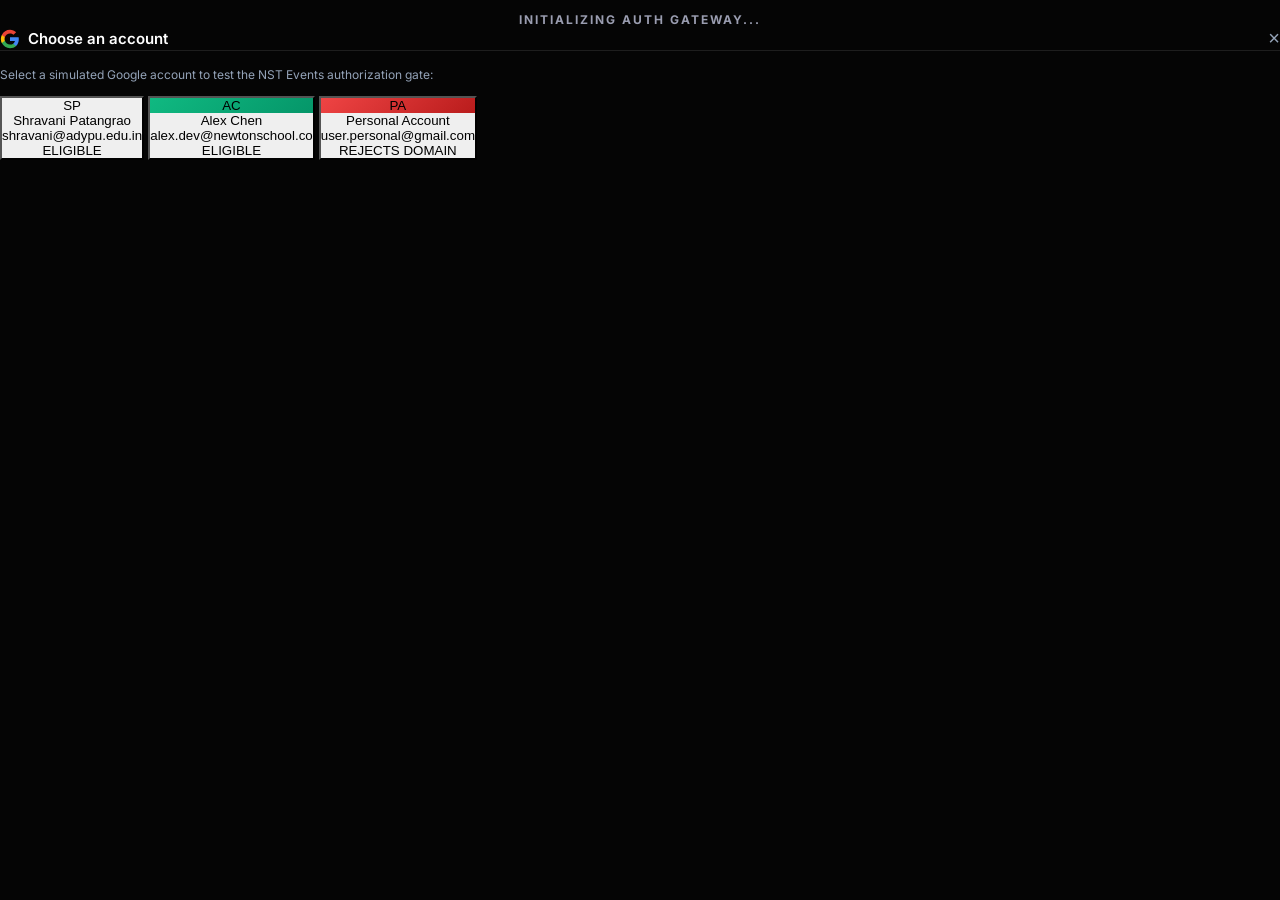
<file: clone.html>
<!DOCTYPE html>
<html lang="en" class="geist_a71539c9-module__T19VSG__variable geist_mono_8d43a2aa-module__8Li5zG__variable syne_9cf912f6-module__gTZeBG__variable inter_fe8b9d92-module__LINzvG__variable jetbrains_mono_7d65b77b-module__VxV-Ta__variable h-full antialiased">
<head>
  <meta charset="utf-8"/>
  <meta name="viewport" content="width=device-width, initial-scale=1"/>
  <title>NST Events - Auth Portal (1:1 Clone)</title>
  <meta name="description" content="NST Events Dashboard"/>
  <link rel="icon" href="https://events.nstsdc.org/favicon.ico"/>
  <link rel="stylesheet" href="styles.css"/>
  <style>
    /* Standalone Clone Override to hide top control bar */
    .top-view-bar { display: none !important; }
    .view-section { display: block !important; padding-top: 0 !important; }
  </style>
</head>
<body class="min-h-full flex flex-col">
  
  <div class="clone-wrapper">
    <!-- Initializing loader card -->
    <div id="clone-loader" class="clone-loader-card">
      <div style="display: flex; flex-direction: column; align-items: center; gap: 12px;">
        <div class="clone-spinner"></div>
        <span class="font-stitch-label" style="font-size: 12px; font-weight: 700; color: #9a9db0; letter-spacing: 2px; text-transform: uppercase;">
          INITIALIZING AUTH GATEWAY...
        </span>
      </div>
    </div>

    <!-- Main Auth Card -->
    <div id="clone-card" class="clone-auth-card" style="display: none;">
      
      <!-- NST Logo Header -->
      <div class="clone-header-logo">
        <svg xmlns="http://www.w3.org/2000/svg" viewBox="0 0 100 100" fill="none" style="width: 36px; height: 36px;" class="shrink-0" aria-label="NST Logo Mark">
          <rect width="100" height="100" rx="22" fill="#08080A"/>
          <g fill="#0047FF">
            <path d="M 76.80,19.80 L 76.20,32.40 L 71.50,30.10 L 57.40,45.70 L 53.10,41.80 L 66.80,26.60 L 63.70,23.10 Z"/>
            <path d="M 22.60,23.00 L 26.60,25.00 L 59.00,50.40 L 69.10,41.00 L 66.40,37.50 L 78.50,34.80 L 77.30,46.90 L 73.00,44.50 L 60.50,57.40 L 59.00,57.40 L 28.90,34.40 L 28.90,50.80 L 23.00,56.20 Z"/>
            <path d="M 36.30,46.10 L 39.10,47.30 L 70.30,70.30 L 70.70,50.40 L 73.40,47.70 L 77.00,50.00 L 77.00,81.25 L 75.80,81.25 L 37.90,53.50 L 22.30,69.10 L 21.10,69.10 L 21.50,60.90 Z"/>
            <path d="M 38.30,57.40 L 43.40,60.50 L 40.20,64.10 L 40.20,79.00 L 34.00,79.00 L 34.00,61.70 Z"/>
            <path d="M 28.10,66.00 L 28.90,66.00 L 28.90,79.00 L 23.00,79.00 L 22.70,71.50 Z"/>
          </g>
        </svg>
        <div style="display: flex; flex-direction: column; line-height: 1;">
          <div class="font-stitch-headline" style="font-size: 20px; font-weight: 800; tracking: -0.5px; color: #ffffff;">
            NST <span style="color: #0047FF;">EVENTS</span>
          </div>
          <span class="font-stitch-label" style="font-size: 11px; color: #717487; letter-spacing: 1px; text-transform: uppercase; margin-top: 2px;">
            // SEC-02
          </span>
        </div>
      </div>

      <!-- Heading & Info -->
      <h1 class="clone-title">Access Student Portal</h1>
      <p class="clone-description">
        Sign in with your institutional 
        <span class="clone-badge-chip">@adypu.edu.in</span> or 
        <span class="clone-badge-chip">@newtonschool.co</span> account to synchronize attendance, event registrations, and club management.
      </p>

      <!-- Session Handshake Matrix -->
      <div class="clone-matrix-box">
        <div class="clone-matrix-header">
          <span class="font-stitch-label" style="font-size: 10px; font-weight: 700; color: #717487; letter-spacing: 1.5px; text-transform: uppercase;">
            SESSION HANDSHAKE MATRIX
          </span>
          <span class="font-stitch-label" style="font-size: 10px; font-weight: 700; color: #0047FF; letter-spacing: 1px; text-transform: uppercase;">
            READY FOR SSO
          </span>
        </div>
        <div class="clone-matrix-grid">
          <div class="clone-matrix-item">
            <div class="clone-matrix-lbl">CLEARANCE</div>
            <div class="clone-matrix-val">LEVEL-03</div>
          </div>
          <div class="clone-matrix-item">
            <div class="clone-matrix-lbl">CLUSTER</div>
            <div class="clone-matrix-val">AI-ENG-01</div>
          </div>
          <div class="clone-matrix-item">
            <div class="clone-matrix-lbl">PROTOCOL</div>
            <div class="clone-matrix-val" style="color: #0047FF;">ACTIVE SSO</div>
          </div>
        </div>
      </div>

      <!-- Dynamic Error Banner -->
      <div id="clone-error-banner" class="clone-error-banner">
        <div class="clone-error-hdr">
          <div style="display: flex; align-items: center; gap: 6px;">
            <span style="width: 6px; height: 6px; border-radius: 50%; background: #ffb4ab;"></span>
            <span class="font-stitch-label" style="font-size: 10px; font-weight: 700; color: #ffb4ab; text-transform: uppercase;">
              AUTHENTICATION DENIED
            </span>
          </div>
          <button onclick="dismissError()" class="font-stitch-label" style="background: transparent; border: 1px solid rgba(255,180,171,0.3); color: #ffb4ab; padding: 2px 6px; font-size: 10px; cursor: pointer; text-transform: uppercase;">
            DISMISS [&times;]
          </button>
        </div>
        <div class="clone-error-title">INSTITUTIONAL DOMAIN RESTRICTED</div>
        <div class="clone-error-msg">
          Access is restricted to institutional accounts (@adypu.edu.in and @newtonschool.co).
        </div>
        <div class="clone-error-detail">
          Your current Google account is not eligible for NST Event Portal access.
        </div>
        <div class="clone-error-btn-group">
          <button type="button" onclick="triggerGoogleAuth()" class="btn-switch-account">
            <svg width="14" height="14" viewBox="0 0 24 24" fill="currentColor">
              <path d="M12 2C6.48 2 2 6.48 2 12s4.48 10 10 10 10-4.48 10-10S17.52 2 12 2zm0 18c-4.41 0-8-3.59-8-8s3.59-8 8-8 8 3.59 8 8-3.59 8-8 8z"/>
            </svg>
            SWITCH GOOGLE ACCOUNT
          </button>
          <button type="button" onclick="window.location.href='mailto:events-support@adypu.edu.in?subject=Directory%20Inquiry'" class="btn-contact-coord">
            CONTACT ACADEMIC COORDINATOR
          </button>
        </div>
      </div>

      <!-- Primary Google SSO Button -->
      <button id="clone-google-btn" type="button" onclick="triggerGoogleAuth()" class="clone-google-btn" aria-label="Sign in with Google">
        <div class="google-icon-wrapper">
          <svg width="16" height="16" viewBox="0 0 24 24">
            <path fill="#4285F4" d="M22.56 12.25c0-.78-.07-1.53-.2-2.25H12v4.26h5.92c-.26 1.37-1.04 2.53-2.21 3.31v2.77h3.57c2.08-1.92 3.28-4.74 3.28-8.09z"/>
            <path fill="#34A853" d="M12 23c2.97 0 5.46-.98 7.28-2.66l-3.57-2.77c-.98.66-2.23 1.06-3.71 1.06-2.86 0-5.29-1.93-6.16-4.53H2.18v2.84C3.99 20.53 7.7 23 12 23z"/>
            <path fill="#FBBC05" d="M5.84 14.09c-.22-.66-.35-1.36-.35-2.09s.13-1.43.35-2.09V7.06H2.18C1.43 8.55 1 10.22 1 12s.43 3.45 1.18 4.94l2.85-2.22.81-.63z"/>
            <path fill="#EA4335" d="M12 5.38c1.62 0 3.06.56 4.21 1.64l3.15-3.15C17.45 2.09 14.97 1 12 1 7.7 1 3.99 3.47 2.18 7.06l3.66 2.84c.87-2.6 3.3-4.52 6.16-4.52z"/>
          </svg>
        </div>
        <span>CONTINUE WITH GOOGLE</span>
      </button>

      <!-- Card Footer -->
      <div class="clone-footer">
        <span class="clone-footer-lbl">RESTRICTED TO ENROLLED NST STUDENTS &amp; FACULTY</span>
        <span class="clone-footer-sub">SEC-02 IDENTITY GATEWAY // @ADYPU.EDU.IN &amp; @NEWTONSCHOOL.CO</span>
        
        <div class="clone-footer-credits">
          <span>Powered by </span>
          <a href="https://github.com/nst-sdc" target="_blank" rel="noopener noreferrer">NST Software Developers Club</a>
          <span> | Lead by </span>
          <a href="https://github.com/sohamdhande" target="_blank" rel="noopener noreferrer">Soham Dhande</a>
        </div>
      </div>

    </div>
  </div>

  <!-- SSO Modal Overlay for simulated login -->
  <div id="sso-modal-overlay" class="sso-modal-overlay">
    <div class="sso-modal-card">
      <div style="display: flex; align-items: center; justify-content: space-between; border-bottom: 1px solid rgba(255,255,255,0.1); pb-3; margin-bottom: 16px;">
        <div style="display: flex; align-items: center; gap: 8px;">
          <svg width="20" height="20" viewBox="0 0 24 24">
            <path fill="#4285F4" d="M22.56 12.25c0-.78-.07-1.53-.2-2.25H12v4.26h5.92c-.26 1.37-1.04 2.53-2.21 3.31v2.77h3.57c2.08-1.92 3.28-4.74 3.28-8.09z"/>
            <path fill="#34A853" d="M12 23c2.97 0 5.46-.98 7.28-2.66l-3.57-2.77c-.98.66-2.23 1.06-3.71 1.06-2.86 0-5.29-1.93-6.16-4.53H2.18v2.84C3.99 20.53 7.7 23 12 23z"/>
            <path fill="#FBBC05" d="M5.84 14.09c-.22-.66-.35-1.36-.35-2.09s.13-1.43.35-2.09V7.06H2.18C1.43 8.55 1 10.22 1 12s.43 3.45 1.18 4.94l2.85-2.22.81-.63z"/>
            <path fill="#EA4335" d="M12 5.38c1.62 0 3.06.56 4.21 1.64l3.15-3.15C17.45 2.09 14.97 1 12 1 7.7 1 3.99 3.47 2.18 7.06l3.66 2.84c.87-2.6 3.3-4.52 6.16-4.52z"/>
          </svg>
          <span style="font-family: var(--font-body); font-size: 15px; font-weight: 600; color: #fff;">Choose an account</span>
        </div>
        <button id="modal-close-btn" style="background: transparent; border: none; color: #94a3b8; cursor: pointer; font-size: 20px;">&times;</button>
      </div>

      <p style="font-family: var(--font-body); font-size: 12px; color: #94a3b8; margin-bottom: 14px;">
        Select a simulated Google account to test the NST Events authorization gate:
      </p>

      <div class="sso-account-list">
        <button type="button" onclick="selectAccount('shravani@adypu.edu.in', 'Shravani Patangrao', true)" class="account-opt-btn">
          <div class="account-avatar">SP</div>
          <div class="account-details">
            <div class="account-name">Shravani Patangrao</div>
            <div class="account-email">shravani@adypu.edu.in</div>
          </div>
          <span class="account-badge badge-valid">ELIGIBLE</span>
        </button>

        <button type="button" onclick="selectAccount('alex.dev@newtonschool.co', 'Alex Chen', true)" class="account-opt-btn">
          <div class="account-avatar" style="background: linear-gradient(135deg, #10b981, #059669);">AC</div>
          <div class="account-details">
            <div class="account-name">Alex Chen</div>
            <div class="account-email">alex.dev@newtonschool.co</div>
          </div>
          <span class="account-badge badge-valid">ELIGIBLE</span>
        </button>

        <button type="button" onclick="selectAccount('user.personal@gmail.com', 'Personal Account', false)" class="account-opt-btn">
          <div class="account-avatar" style="background: linear-gradient(135deg, #ef4444, #b91c1c);">PA</div>
          <div class="account-details">
            <div class="account-name">Personal Account</div>
            <div class="account-email">user.personal@gmail.com</div>
          </div>
          <span class="account-badge badge-invalid">REJECTS DOMAIN</span>
        </button>
      </div>
    </div>
  </div>

  <script src="app.js"></script>
</body>
</html>
</file>
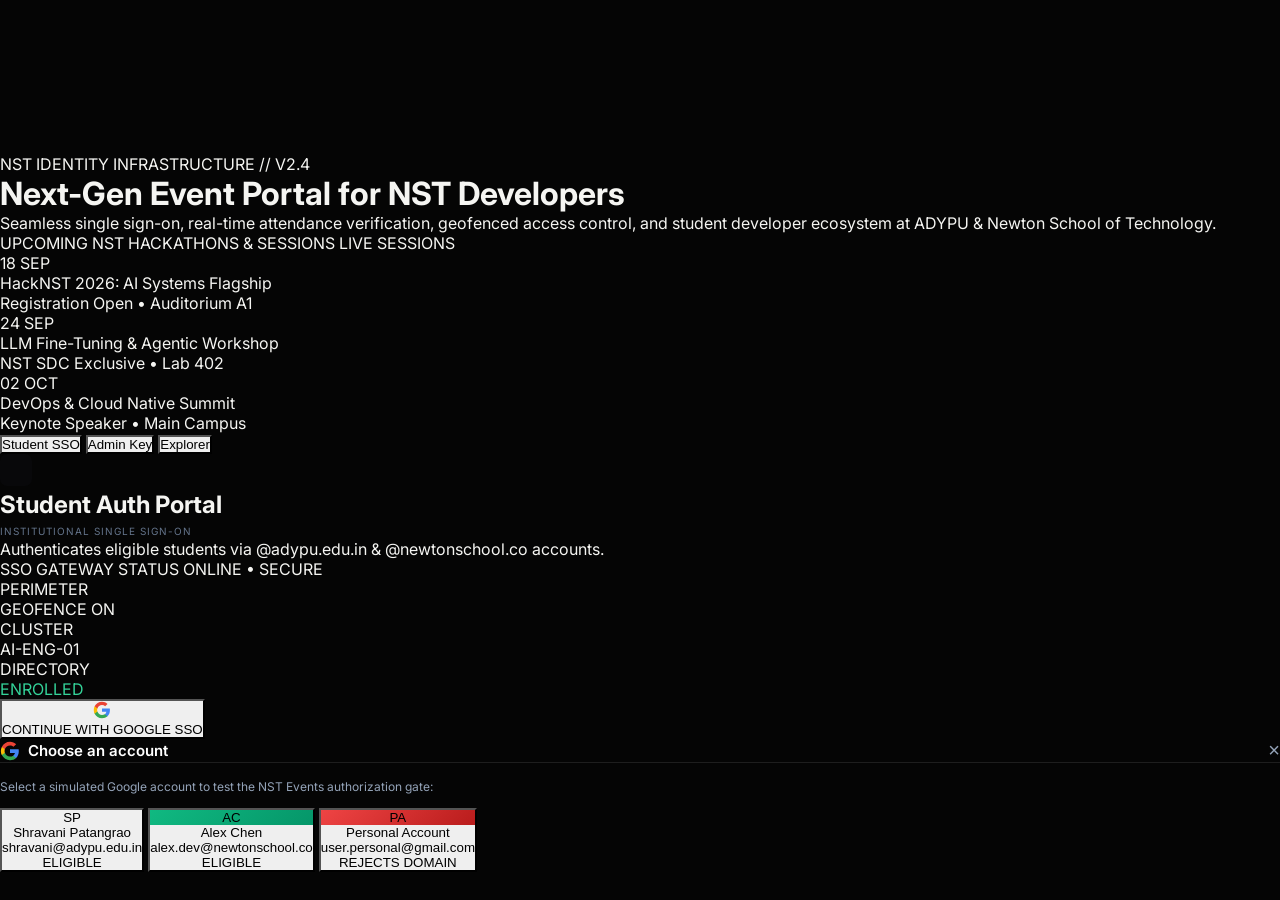
<file: redesign.html>
<!DOCTYPE html>
<html lang="en">
<head>
  <meta charset="UTF-8">
  <meta name="viewport" content="width=device-width, initial-scale=1.0">
  <title>NST Events - Next-Gen Redesign</title>
  <meta name="description" content="NST Events Login Gateway - Next Generation Redesigned Portal">
  <link rel="icon" href="https://events.nstsdc.org/favicon.ico">
  <link rel="stylesheet" href="styles.css">
  <style>
    /* Hide top switcher bar when viewing standalone redesign.html */
    .top-view-bar { display: none !important; }
    .view-section { display: block !important; padding-top: 0 !important; }
  </style>
</head>
<body>

  <main class="view-section active">
    <div class="redesign-wrapper">
      
      <!-- Interactive Particle Canvas & Dynamic Ambient Orbs -->
      <canvas id="particles-canvas"></canvas>
      <div class="glow-orb glow-orb-1"></div>
      <div class="glow-orb glow-orb-2"></div>
      <div class="glow-orb glow-orb-3"></div>

      <div class="redesign-grid">
        
        <!-- Left Hero Column -->
        <div class="redesign-hero">
          
          <div class="hero-pill-badge">
            <span class="hero-pill-dot"></span>
            <span class="hero-pill-text">NST IDENTITY INFRASTRUCTURE // V2.4</span>
          </div>

          <h1 class="hero-title">
            Next-Gen Event Portal <span>for NST Developers</span>
          </h1>

          <p class="hero-subtitle">
            Seamless single sign-on, real-time attendance verification, geofenced access control, and student developer ecosystem at ADYPU &amp; Newton School of Technology.
          </p>

          <!-- Upcoming Events Ticker Card -->
          <div class="upcoming-events-card">
            <div class="events-hdr">
              <span class="events-hdr-title">UPCOMING NST HACKATHONS &amp; SESSIONS</span>
              <span class="events-hdr-badge">LIVE SESSIONS</span>
            </div>

            <div class="event-item-row" onclick="openEventDetails('HackNST 2026: AI Systems Flagship', '18 SEP 2026', 'Auditorium A1')">
              <div class="event-date-chip">
                <span class="event-date-num">18</span>
                <span class="event-date-month">SEP</span>
              </div>
              <div class="event-info">
                <div class="event-name">HackNST 2026: AI Systems Flagship</div>
                <div class="event-meta">
                  <span class="event-status-dot"></span>
                  <span>Registration Open</span>
                  <span>&bull;</span>
                  <span>Auditorium A1</span>
                </div>
              </div>
            </div>

            <div class="event-item-row" onclick="openEventDetails('LLM Fine-Tuning & Agentic Workshop', '24 SEP 2026', 'Lab 402')">
              <div class="event-date-chip">
                <span class="event-date-num">24</span>
                <span class="event-date-month">SEP</span>
              </div>
              <div class="event-info">
                <div class="event-name">LLM Fine-Tuning &amp; Agentic Workshop</div>
                <div class="event-meta">
                  <span class="event-status-dot" style="background: #3b82f6;"></span>
                  <span>NST SDC Exclusive</span>
                  <span>&bull;</span>
                  <span>Lab 402</span>
                </div>
              </div>
            </div>

            <div class="event-item-row" onclick="openEventDetails('DevOps & Cloud Native Summit', '02 OCT 2026', 'Main Campus')">
              <div class="event-date-chip">
                <span class="event-date-num">02</span>
                <span class="event-date-month">OCT</span>
              </div>
              <div class="event-info">
                <div class="event-name">DevOps &amp; Cloud Native Summit</div>
                <div class="event-meta">
                  <span class="event-status-dot" style="background: #a855f7;"></span>
                  <span>Keynote Speaker</span>
                  <span>&bull;</span>
                  <span>Main Campus</span>
                </div>
              </div>
            </div>

          </div>

        </div>


        <!-- Right Column: 3D Tilting Auth Card -->
        <div class="redesign-auth-card">
          
          <!-- Role Mode Tabs -->
          <nav class="auth-role-tabs">
            <button id="role-tab-student" onclick="switchRoleTab('student')" class="role-tab-btn active">Student SSO</button>
            <button id="role-tab-admin" onclick="switchRoleTab('admin')" class="role-tab-btn">Admin Key</button>
            <button id="role-tab-guest" onclick="switchRoleTab('guest')" class="role-tab-btn">Explorer</button>
          </nav>

          <!-- Role Tab 1: Student SSO -->
          <div id="auth-view-sso">
            
            <div class="redesign-card-hdr">
              <div class="redesign-logo-glow">
                <svg xmlns="http://www.w3.org/2000/svg" viewBox="0 0 100 100" fill="none" style="width: 32px; height: 32px;">
                  <rect width="100" height="100" rx="22" fill="#08080A"/>
                  <g fill="var(--accent-primary)">
                    <path d="M 76.80,19.80 L 76.20,32.40 L 71.50,30.10 L 57.40,45.70 L 53.10,41.80 L 66.80,26.60 L 63.70,23.10 Z"/>
                    <path d="M 22.60,23.00 L 26.60,25.00 L 59.00,50.40 L 69.10,41.00 L 66.40,37.50 L 78.50,34.80 L 77.30,46.90 L 73.00,44.50 L 60.50,57.40 L 59.00,57.40 L 28.90,34.40 L 28.90,50.80 L 23.00,56.20 Z"/>
                    <path d="M 36.30,46.10 L 39.10,47.30 L 70.30,70.30 L 70.70,50.40 L 73.40,47.70 L 77.00,50.00 L 77.00,81.25 L 75.80,81.25 L 37.90,53.50 L 22.30,69.10 L 21.10,69.10 L 21.50,60.90 Z"/>
                    <path d="M 38.30,57.40 L 43.40,60.50 L 40.20,64.10 L 40.20,79.00 L 34.00,79.00 L 34.00,61.70 Z"/>
                    <path d="M 28.10,66.00 L 28.90,66.00 L 28.90,79.00 L 23.00,79.00 L 22.70,71.50 Z"/>
                  </g>
                </svg>
              </div>
              <div>
                <h2 class="redesign-card-title">Student Auth Portal</h2>
                <span class="font-stitch-label" style="font-size: 10px; color: #64748b; letter-spacing: 1px;">INSTITUTIONAL SINGLE SIGN-ON</span>
              </div>
            </div>

            <p class="redesign-card-subtitle">
              Authenticates eligible students via <span class="domain-pill">@adypu.edu.in</span> &amp; <span class="domain-pill">@newtonschool.co</span> accounts.
            </p>

            <!-- Status Box Matrix -->
            <div class="redesign-status-card">
              <div class="status-row-hdr">
                <span class="status-label-key">SSO GATEWAY STATUS</span>
                <span class="status-label-val">ONLINE &bull; SECURE</span>
              </div>
              <div class="status-grid-stats">
                <div class="stat-cell">
                  <div class="stat-tag">PERIMETER</div>
                  <div class="stat-num">GEOFENCE ON</div>
                </div>
                <div class="stat-cell">
                  <div class="stat-tag">CLUSTER</div>
                  <div class="stat-num">AI-ENG-01</div>
                </div>
                <div class="stat-cell">
                  <div class="stat-tag">DIRECTORY</div>
                  <div class="stat-num" style="color: #34d399;">ENROLLED</div>
                </div>
              </div>
            </div>

            <!-- Error Banner -->
            <div id="redesign-error-banner" style="display: none; background: rgba(239,68,68,0.12); border: 1px solid rgba(239,68,68,0.3); border-radius: 12px; padding: 14px; margin-bottom: 20px;">
              <div style="display: flex; align-items: center; justify-content: space-between; margin-bottom: 6px;">
                <span style="font-family: var(--font-label); font-size: 11px; font-weight: 700; color: #f87171; text-transform: uppercase;">
                  AUTH DENIED
                </span>
                <button onclick="dismissError()" style="background: transparent; border: none; color: #f87171; cursor: pointer; font-size: 14px;">&times;</button>
              </div>
              <div class="redesign-error-msg" style="font-family: var(--font-body); font-size: 12px; color: #fca5a5; line-height: 1.4;">
                Access is restricted to institutional accounts (@adypu.edu.in / @newtonschool.co).
              </div>
            </div>

            <!-- Primary SSO Button -->
            <button id="redesign-sso-btn" type="button" onclick="triggerGoogleAuth()" class="redesign-sso-btn">
              <div class="redesign-google-icon">
                <svg width="18" height="18" viewBox="0 0 24 24">
                  <path fill="#4285F4" d="M22.56 12.25c0-.78-.07-1.53-.2-2.25H12v4.26h5.92c-.26 1.37-1.04 2.53-2.21 3.31v2.77h3.57c2.08-1.92 3.28-4.74 3.28-8.09z"/>
                  <path fill="#34A853" d="M12 23c2.97 0 5.46-.98 7.28-2.66l-3.57-2.77c-.98.66-2.23 1.06-3.71 1.06-2.86 0-5.29-1.93-6.16-4.53H2.18v2.84C3.99 20.53 7.7 23 12 23z"/>
                  <path fill="#FBBC05" d="M5.84 14.09c-.22-.66-.35-1.36-.35-2.09s.13-1.43.35-2.09V7.06H2.18C1.43 8.55 1 10.22 1 12s.43 3.45 1.18 4.94l2.85-2.22.81-.63z"/>
                  <path fill="#EA4335" d="M12 5.38c1.62 0 3.06.56 4.21 1.64l3.15-3.15C17.45 2.09 14.97 1 12 1 7.7 1 3.99 3.47 2.18 7.06l3.66 2.84c.87-2.6 3.3-4.52 6.16-4.52z"/>
                </svg>
              </div>
              <span>CONTINUE WITH GOOGLE SSO</span>
            </button>

          </div>

          <!-- Role Tab 2: Admin Passkey -->
          <div id="auth-view-admin" style="display: none;">
            <div class="redesign-card-hdr">
              <div class="redesign-logo-glow" style="background: rgba(112,0,255,0.15); border-color: rgba(112,0,255,0.4);">
                <svg width="24" height="24" viewBox="0 0 24 24" fill="none" stroke="#a855f7" stroke-width="2">
                  <rect x="3" y="11" width="18" height="11" rx="2" ry="2"></rect>
                  <path d="M7 11V7a5 5 0 0 1 10 0v4"></path>
                </svg>
              </div>
              <div>
                <h2 class="redesign-card-title">Coordinator Access</h2>
                <span class="font-stitch-label" style="font-size: 10px; color: #a855f7; letter-spacing: 1px;">HARDWARE PASSKEY / ADMIN AUTH</span>
              </div>
            </div>

            <p class="redesign-card-subtitle">
              For academic coordinators, club leads, and venue moderators.
            </p>

            <div style="display:flex;flex-direction:column;gap:14px;margin-bottom:24px;">
              <div style="display:flex;flex-direction:column;gap:6px;">
                <label style="font-family:var(--font-label);font-size:11px;color:#94a3b8;text-transform:uppercase;">Coordinator Email / Staff ID</label>
                <input type="email" placeholder="coordinator@adypu.edu.in" style="width:100%;height:44px;background:rgba(0,0,0,0.3);border:1px solid rgba(255,255,255,0.1);border-radius:10px;padding:0 14px;color:#fff;font-family:var(--font-body);outline:none;">
              </div>
              <div style="display:flex;flex-direction:column;gap:6px;">
                <label style="font-family:var(--font-label);font-size:11px;color:#94a3b8;text-transform:uppercase;">Passkey / Security Key</label>
                <input type="password" placeholder="••••••••••••" style="width:100%;height:44px;background:rgba(0,0,0,0.3);border:1px solid rgba(255,255,255,0.1);border-radius:10px;padding:0 14px;color:#fff;font-family:var(--font-body);outline:none;">
              </div>
            </div>

            <button type="button" onclick="selectAccount('coordinator@adypu.edu.in', 'Academic Lead', true)" class="redesign-sso-btn" style="background: linear-gradient(135deg, #7000ff 0%, #a855f7 100%);">
              <span>AUTHENTICATE PASSKEY &rarr;</span>
            </button>
          </div>

          <!-- Role Tab 3: Guest Explorer -->
          <div id="auth-view-guest" style="display: none;">
            <div class="redesign-card-hdr">
              <div class="redesign-logo-glow" style="background: rgba(0,240,255,0.15); border-color: rgba(0,240,255,0.4);">
                <svg width="24" height="24" viewBox="0 0 24 24" fill="none" stroke="#00f0ff" stroke-width="2">
                  <circle cx="12" cy="12" r="10"></circle>
                  <line x1="2" y1="12" x2="22" y2="12"></line>
                  <path d="M12 2a15.3 15.3 0 0 1 4 10 15.3 15.3 0 0 1-4 10 15.3 15.3 0 0 1-4-10 15.3 15.3 0 0 1 4-10z"></path>
                </svg>
              </div>
              <div>
                <h2 class="redesign-card-title">Public Event Explorer</h2>
                <span class="font-stitch-label" style="font-size: 10px; color: #00f0ff; letter-spacing: 1px;">BROWSE PUBLIC SCHEDULES</span>
              </div>
            </div>

            <p class="redesign-card-subtitle">
              Explore open NST tech talks, hackathon timetables, and speaker sessions without signing in.
            </p>

            <div style="background: rgba(255,255,255,0.03); border: 1px solid rgba(255,255,255,0.06); border-radius: 12px; padding: 14px; margin-bottom: 20px; font-family: var(--font-body); font-size: 13px; color: #cbd5e1; line-height: 1.5;">
              📢 Public visitors can view upcoming hackathons and speaker schedules. Event check-in and attendance require institutional student sign-in.
            </div>

            <button type="button" onclick="selectAccount('guest.visitor@nstevents.org', 'Guest Explorer', true)" class="redesign-sso-btn" style="background: linear-gradient(135deg, #0284c7 0%, #00f0ff 100%);">
              <span>EXPLORE PUBLIC SCHEDULE &rarr;</span>
            </button>
          </div>

        </div>

      </div>

    </div>
  </main>

  <!-- Google SSO Modal Overlay -->
  <div id="sso-modal-overlay" class="sso-modal-overlay">
    <div class="sso-modal-card">
      <div style="display: flex; align-items: center; justify-content: space-between; border-bottom: 1px solid rgba(255,255,255,0.1); pb-3; margin-bottom: 16px;">
        <div style="display: flex; align-items: center; gap: 8px;">
          <svg width="20" height="20" viewBox="0 0 24 24">
            <path fill="#4285F4" d="M22.56 12.25c0-.78-.07-1.53-.2-2.25H12v4.26h5.92c-.26 1.37-1.04 2.53-2.21 3.31v2.77h3.57c2.08-1.92 3.28-4.74 3.28-8.09z"/>
            <path fill="#34A853" d="M12 23c2.97 0 5.46-.98 7.28-2.66l-3.57-2.77c-.98.66-2.23 1.06-3.71 1.06-2.86 0-5.29-1.93-6.16-4.53H2.18v2.84C3.99 20.53 7.7 23 12 23z"/>
            <path fill="#FBBC05" d="M5.84 14.09c-.22-.66-.35-1.36-.35-2.09s.13-1.43.35-2.09V7.06H2.18C1.43 8.55 1 10.22 1 12s.43 3.45 1.18 4.94l2.85-2.22.81-.63z"/>
            <path fill="#EA4335" d="M12 5.38c1.62 0 3.06.56 4.21 1.64l3.15-3.15C17.45 2.09 14.97 1 12 1 7.7 1 3.99 3.47 2.18 7.06l3.66 2.84c.87-2.6 3.3-4.52 6.16-4.52z"/>
          </svg>
          <span style="font-family: var(--font-body); font-size: 15px; font-weight: 600; color: #fff;">Choose an account</span>
        </div>
        <button id="modal-close-btn" style="background: transparent; border: none; color: #94a3b8; cursor: pointer; font-size: 20px;">&times;</button>
      </div>

      <p style="font-family: var(--font-body); font-size: 12px; color: #94a3b8; margin-bottom: 14px;">
        Select a simulated Google account to test the NST Events authorization gate:
      </p>

      <div class="sso-account-list">
        <button type="button" onclick="selectAccount('shravani@adypu.edu.in', 'Shravani Patangrao', true)" class="account-opt-btn">
          <div class="account-avatar">SP</div>
          <div class="account-details">
            <div class="account-name">Shravani Patangrao</div>
            <div class="account-email">shravani@adypu.edu.in</div>
          </div>
          <span class="account-badge badge-valid">ELIGIBLE</span>
        </button>

        <button type="button" onclick="selectAccount('alex.dev@newtonschool.co', 'Alex Chen', true)" class="account-opt-btn">
          <div class="account-avatar" style="background: linear-gradient(135deg, #10b981, #059669);">AC</div>
          <div class="account-details">
            <div class="account-name">Alex Chen</div>
            <div class="account-email">alex.dev@newtonschool.co</div>
          </div>
          <span class="account-badge badge-valid">ELIGIBLE</span>
        </button>

        <button type="button" onclick="selectAccount('user.personal@gmail.com', 'Personal Account', false)" class="account-opt-btn">
          <div class="account-avatar" style="background: linear-gradient(135deg, #ef4444, #b91c1c);">PA</div>
          <div class="account-details">
            <div class="account-name">Personal Account</div>
            <div class="account-email">user.personal@gmail.com</div>
          </div>
          <span class="account-badge badge-invalid">REJECTS DOMAIN</span>
        </button>
      </div>
    </div>
  </div>

  <script src="app.js"></script>
</body>
</html>
</file>
<file: styles.css>
/* ==========================================================================
   NST EVENTS - EXPERIMENTAL EDITORIAL & DIGITAL COLLAGE DESIGN SYSTEM
   Theme: Art-Directed Magazine Spread × Developer Culture × College Posters
   ========================================================================== */

@import url('https://fonts.googleapis.com/css2?family=Inter:wght@400;500;600;700&family=JetBrains+Mono:ital,wght@0,400;0,700;1,400&family=Outfit:wght@400;700;900&family=Syne:wght@700;800;900&display=swap');

:root {
  /* Color Palette */
  --bg-black: #050505;
  --bg-paper-white: #F5F5F2;
  --bg-dark-card: #0d0e12;
  
  /* Primary Brand Accents */
  --electric-blue: #0057FF;
  --electric-blue-dark: #0042c7;
  --acid-green: #C8FF00;
  --warm-red: #FF3B30;

  /* Typography */
  --font-display: 'Syne', 'Outfit', sans-serif;
  --font-body: 'Inter', sans-serif;
  --font-mono: 'JetBrains Mono', monospace;
}

/* Reset & Base Rules */
*, *::before, *::after {
  box-sizing: border-box;
  margin: 0;
  padding: 0;
  border-radius: 0 !important;
}

html, body {
  width: 100%;
  min-height: 100%;
  background-color: var(--bg-black);
  color: var(--bg-paper-white);
  font-family: var(--font-body);
  overflow-x: hidden;
  -webkit-font-smoothing: antialiased;
  -moz-osx-font-smoothing: grayscale;
}

/* Texture & Noise Background Overlays */
.collage-noise-overlay {
  position: fixed;
  inset: 0;
  pointer-events: none;
  z-index: 0;
  opacity: 0.35;
  background-image: radial-gradient(rgba(245, 245, 242, 0.08) 1px, transparent 1px);
  background-size: 24px 24px;
}

/* Monospace & Micro Annotations */
.micro-annotation {
  font-family: var(--font-mono);
  font-size: 11px;
  font-weight: 700;
  letter-spacing: 1.5px;
  text-transform: uppercase;
  color: #a0a4b8;
}

.annotation-blue { color: var(--electric-blue); }
.annotation-green { color: var(--acid-green); }

/* Typography Scale */
.font-display-hero {
  font-family: var(--font-display);
  font-size: clamp(52px, 8.5vw, 120px);
  font-weight: 900;
  line-height: 0.88;
  letter-spacing: -2px;
  text-transform: uppercase;
  color: var(--bg-paper-white);
}

.font-display-section {
  font-family: var(--font-display);
  font-size: clamp(36px, 6vw, 76px);
  font-weight: 900;
  line-height: 0.92;
  letter-spacing: -1.5px;
  text-transform: uppercase;
}

/* ==========================================================================
   NAVIGATION BAR (EDITORIAL INTEGRATED HEADER)
   ========================================================================== */
.editorial-nav {
  position: fixed;
  top: 0;
  left: 0;
  right: 0;
  height: 60px;
  background: rgba(5, 5, 5, 0.94);
  backdrop-filter: blur(16px);
  border-bottom: 1px solid rgba(245, 245, 242, 0.15);
  z-index: 9000;
  display: flex;
  align-items: center;
  justify-content: space-between;
  padding: 0 32px;
}

.nav-brand {
  display: flex;
  align-items: center;
  gap: 12px;
  text-decoration: none;
  color: var(--bg-paper-white);
}

.nav-logo-box {
  width: 32px;
  height: 32px;
  background: var(--electric-blue);
  display: flex;
  align-items: center;
  justify-content: center;
  box-shadow: 3px 3px 0px #ffffff;
}

.nav-brand-title {
  font-family: var(--font-display);
  font-size: 20px;
  font-weight: 900;
  letter-spacing: -0.5px;
  text-transform: uppercase;
}

.nav-links {
  display: flex;
  align-items: center;
  gap: 32px;
  list-style: none;
}

.nav-link-item {
  font-family: var(--font-mono);
  font-size: 11px;
  font-weight: 700;
  letter-spacing: 1.5px;
  text-transform: uppercase;
  color: #a0a4b8;
  text-decoration: none;
  transition: color 0.2s;
  cursor: pointer;
}

.nav-link-item:hover, .nav-link-item.active {
  color: var(--electric-blue);
}

.nav-user-badge {
  font-family: var(--font-mono);
  font-size: 11px;
  font-weight: 700;
  letter-spacing: 1px;
  color: var(--bg-paper-white);
  background: var(--electric-blue);
  padding: 6px 14px;
  text-transform: uppercase;
  cursor: pointer;
  box-shadow: 3px 3px 0px #ffffff;
}

/* Page Views */
.page-view {
  display: none;
  min-height: calc(100vh - 60px);
  padding-top: 60px;
  position: relative;
  z-index: 1;
}

.page-view.active { display: block; }

/* ==========================================================================
   1. HERO COLLAGE COMPOSITION (HERO POSTER)
   ========================================================================== */
.hero-collage-wrapper {
  position: relative;
  padding: 80px 32px 100px 32px;
  max-width: 1320px;
  margin: 0 auto;
  min-height: 80vh;
  display: flex;
  flex-direction: column;
  justify-content: center;
}

.hero-bg-text-watermark {
  position: absolute;
  top: 40px;
  right: -20px;
  font-family: var(--font-display);
  font-size: clamp(80px, 16vw, 240px);
  font-weight: 900;
  color: rgba(245, 245, 242, 0.03);
  text-transform: uppercase;
  pointer-events: none;
  user-select: none;
  z-index: 0;
  line-height: 0.8;
}

/* Layered Elements inside Hero */
.hero-main-composition {
  position: relative;
  z-index: 2;
}

/* Blue Paper Strip crossing typography */
.blue-paper-strip {
  background: var(--electric-blue);
  color: #ffffff;
  padding: 8px 20px;
  font-family: var(--font-mono);
  font-size: 13px;
  font-weight: 700;
  letter-spacing: 2px;
  text-transform: uppercase;
  display: inline-block;
  transform: rotate(-1.5deg);
  box-shadow: 4px 4px 0px rgba(0, 0, 0, 0.5);
  margin-bottom: 20px;
}

.hero-headline-group {
  position: relative;
  z-index: 3;
}

.hero-headline-group .name-highlight {
  color: var(--electric-blue);
  background: var(--bg-paper-white);
  padding: 0 12px;
  display: inline-block;
  transform: rotate(1deg);
  box-shadow: 6px 6px 0px var(--electric-blue);
}

/* Overlapping Tilted Event Photo in Hero */
.hero-tilted-photo-card {
  position: absolute;
  top: 20px;
  right: 40px;
  width: 340px;
  background: var(--bg-paper-white);
  border: 3px solid #000000;
  padding: 12px;
  transform: rotate(4deg);
  box-shadow: 12px 12px 0px var(--electric-blue);
  z-index: 4;
}

.hero-tilted-photo-card img {
  width: 100%;
  height: 200px;
  object-fit: cover;
  filter: grayscale(100%) contrast(120%);
  border: 1px solid #000;
}

.tape-strip {
  position: absolute;
  top: -12px;
  left: 30%;
  width: 100px;
  height: 24px;
  background: rgba(245, 245, 242, 0.7);
  transform: rotate(-5deg);
  border: 1px dashed rgba(0, 0, 0, 0.3);
  z-index: 5;
}

/* Offset Editorial Stats */
.hero-stats-offset-row {
  display: flex;
  gap: 40px;
  margin-top: 60px;
  position: relative;
  z-index: 3;
}

.stat-editorial-box {
  background: var(--bg-dark-card);
  border: 2px solid var(--bg-paper-white);
  padding: 24px 36px;
  box-shadow: 8px 8px 0px var(--electric-blue);
  display: flex;
  align-items: center;
  gap: 20px;
}

.stat-num-giant {
  font-family: var(--font-display);
  font-size: 64px;
  font-weight: 900;
  line-height: 0.9;
  color: var(--bg-paper-white);
}

/* ==========================================================================
   2. TORN PAPER MASK SECTION DIVIDERS
   ========================================================================== */
.torn-section-divider {
  width: 100%;
  height: 48px;
  background-color: var(--electric-blue);
  clip-path: polygon(0% 0%, 15% 65%, 30% 20%, 45% 80%, 60% 30%, 75% 70%, 90% 15%, 100% 60%, 100% 100%, 0% 100%);
  margin: -1px 0;
}

.torn-section-divider-black {
  width: 100%;
  height: 48px;
  background-color: var(--bg-black);
  clip-path: polygon(0% 40%, 12% 85%, 28% 25%, 42% 75%, 58% 15%, 72% 80%, 88% 30%, 100% 70%, 100% 100%, 0% 100%);
  margin: -1px 0;
}

/* ==========================================================================
   3. POSTER WALL (UPCOMING EVENTS CARDS)
   ========================================================================== */
.poster-wall-section {
  background: var(--electric-blue);
  color: var(--bg-black);
  padding: 80px 32px 100px 32px;
  position: relative;
}

.poster-wall-container {
  max-width: 1320px;
  margin: 0 auto;
}

.poster-wall-grid {
  display: grid;
  grid-template-columns: repeat(auto-fill, minmax(360px, 1fr));
  gap: 40px;
  margin-top: 48px;
}

.poster-card-item {
  background: var(--bg-paper-white);
  color: var(--bg-black);
  border: 3px solid #000000;
  padding: 20px;
  box-shadow: 10px 10px 0px #000000;
  display: flex;
  flex-direction: column;
  transition: transform 0.2s, box-shadow 0.2s;
  cursor: pointer;
  position: relative;
}

.poster-card-item:hover {
  transform: translate(-4px, -4px) rotate(-1deg);
  box-shadow: 14px 14px 0px #000000;
}

.poster-card-item:nth-child(even) {
  transform: rotate(1.5deg);
}

.poster-card-item:nth-child(even):hover {
  transform: translate(-4px, -4px) rotate(0.5deg);
}

.poster-card-header {
  display: flex;
  justify-content: space-between;
  align-items: center;
  border-bottom: 2px solid #000;
  padding-bottom: 10px;
  margin-bottom: 14px;
}

.poster-date-badge {
  background: #000;
  color: #fff;
  font-family: var(--font-mono);
  font-size: 12px;
  font-weight: 700;
  padding: 4px 10px;
}

.poster-title-text {
  font-family: var(--font-display);
  font-size: 26px;
  font-weight: 900;
  line-height: 1.05;
  text-transform: uppercase;
  margin-bottom: 12px;
}

.poster-photo-frame {
  width: 100%;
  height: 180px;
  background: #111;
  border: 2px solid #000;
  margin-bottom: 14px;
  position: relative;
  overflow: hidden;
}

.poster-photo-frame img {
  width: 100%;
  height: 100%;
  object-fit: cover;
  filter: contrast(130%) grayscale(80%);
}

.poster-meta-footer {
  margin-top: auto;
  padding-top: 12px;
  border-top: 2px dashed #000;
  display: flex;
  justify-content: space-between;
  align-items: center;
  font-family: var(--font-mono);
  font-size: 11px;
  font-weight: 700;
}

.poster-register-btn {
  background: var(--electric-blue);
  color: #ffffff;
  border: 2px solid #000;
  padding: 8px 16px;
  font-family: var(--font-mono);
  font-size: 11px;
  font-weight: 700;
  text-transform: uppercase;
  cursor: pointer;
}

/* ==========================================================================
   4. EDITORIAL EMPTY STATE POSTER
   ========================================================================== */
.empty-poster-container {
  border: 3px solid var(--bg-paper-white);
  background: var(--bg-dark-card);
  padding: 60px 40px;
  position: relative;
  overflow: hidden;
  box-shadow: 12px 12px 0px var(--electric-blue);
}

.empty-poster-watermark {
  position: absolute;
  bottom: -20px;
  right: -20px;
  font-family: var(--font-display);
  font-size: 140px;
  font-weight: 900;
  color: rgba(245, 245, 242, 0.04);
  pointer-events: none;
}

.empty-cta-btn {
  display: inline-flex;
  align-items: center;
  gap: 12px;
  background: var(--electric-blue);
  color: #ffffff;
  font-family: var(--font-mono);
  font-size: 13px;
  font-weight: 700;
  letter-spacing: 2px;
  text-transform: uppercase;
  padding: 16px 32px;
  border: 2px solid var(--bg-paper-white);
  cursor: pointer;
  text-decoration: none;
  box-shadow: 4px 4px 0px #ffffff;
  transition: transform 0.2s, box-shadow 0.2s;
}

.empty-cta-btn:hover {
  transform: translate(-2px, -2px);
  box-shadow: 6px 6px 0px #ffffff;
}

/* ==========================================================================
   5. LOGIN PAGE COMPOSITION
   ========================================================================== */
.login-composition-wrapper {
  min-height: calc(100vh - 60px);
  display: flex;
  align-items: center;
  justify-content: center;
  padding: 60px 24px;
  position: relative;
}

.login-poster-card {
  width: 100%;
  max-width: 560px;
  background: var(--bg-paper-white);
  color: var(--bg-black);
  border: 4px solid #000000;
  padding: 44px 40px;
  box-shadow: 16px 16px 0px var(--electric-blue);
  position: relative;
  z-index: 2;
}

.login-poster-card table {
  width: 100%;
  border-collapse: collapse;
  margin: 20px 0;
  font-family: var(--font-mono);
}

.login-poster-card td {
  border: 2px solid #000000;
  padding: 10px 14px;
  font-size: 12px;
  font-weight: 700;
}

.login-google-cta {
  width: 100%;
  height: 56px;
  background: var(--electric-blue);
  border: 3px solid #000000;
  color: #ffffff;
  font-family: var(--font-mono);
  font-size: 14px;
  font-weight: 700;
  letter-spacing: 2px;
  text-transform: uppercase;
  display: flex;
  align-items: center;
  justify-content: center;
  gap: 12px;
  cursor: pointer;
  box-shadow: 4px 4px 0px #000000;
  transition: transform 0.15s, box-shadow 0.15s;
}

.login-google-cta:hover {
  transform: translate(-2px, -2px);
  box-shadow: 6px 6px 0px #000000;
}

/* Responsive Scaling */
@media (max-width: 900px) {
  .hero-tilted-photo-card { display: none; }
  .editorial-nav { padding: 0 16px; }
  .nav-links { display: none; }
  .hero-stats-offset-row { flex-direction: column; gap: 16px; }
  .poster-wall-grid { grid-template-columns: 1fr; }
}
</file>
